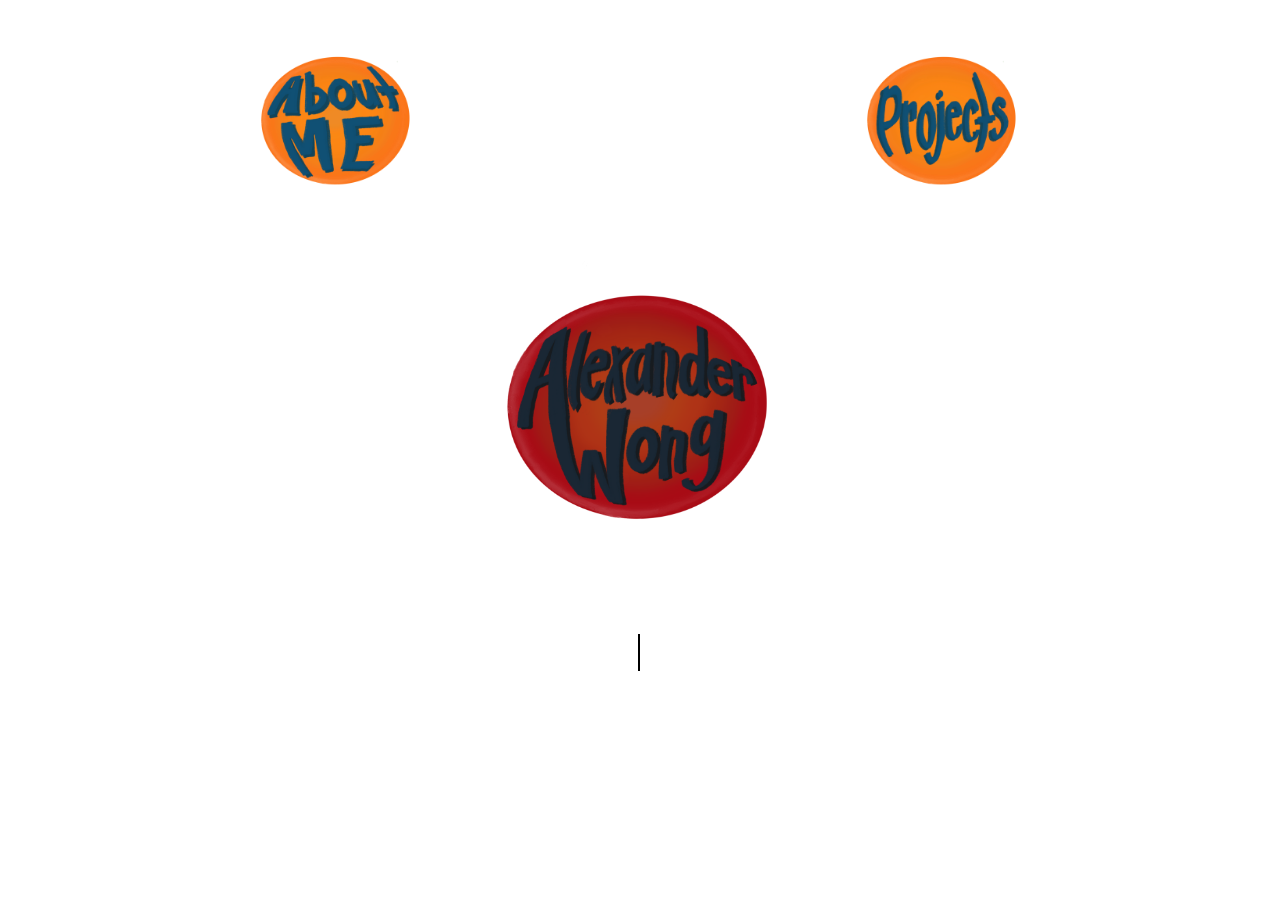
<file: index.html>
<!DOCTYPE html>
<html>
    <head>
        <title>Home</title>
        <link rel="icon" href="Images/headshot.jpg" type="image/x-icon">
        <meta name="viewport" content="width=device-width, initial-scale=1">
        <link href="style.css" rel="stylesheet"
    </head>
    <body>
        <table>
            <tr>
                <td align="left">
                    <img src="Images/about_me.png" onclick="document.location='about_me.html'">
                </td>
                <td align="right">
                    <img src="Images/projects.png" onclick="document.location='projects.html'">
                </td>
            </tr>
        </table>
        <p align="center">
            <img src="Images/name03.png" id="animateLogo" class="logo">
            <script>
                var image = document.getElementById("animateLogo");
                var images = ['Images/name01.png', 'Images/name02.png', 'Images/name03.png'];
                var idx = 0;
    
                function animateLogo() {
                    image.src = images[idx];
                    idx = (idx + 1) % images.length;  
                }
    
                setInterval(animateLogo, 1000);
            </script>
        </p>
        <h1 align="center">
            <div class="typing-animation-text">
                <span></span>
            </div>
        </h1>
    </body>
</html>
</file>
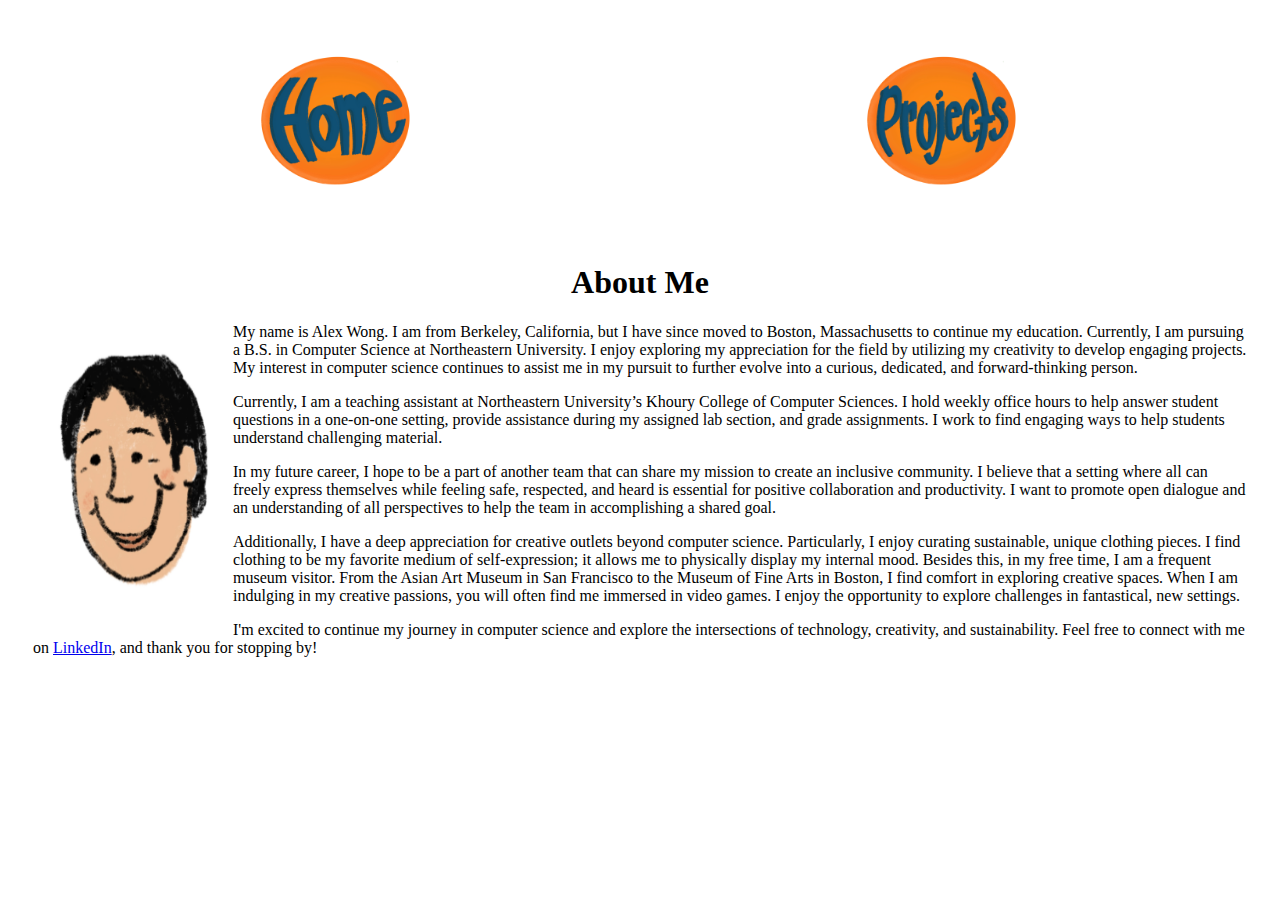
<file: about_me.html>
<!DOCTYPE html>
<html>
    <head>
        <title>About Me</title>
        <link rel="icon" href="Images/headshot.jpg" type="image/x-icon">
        <meta name="viewport" content="width=device-width, initial-scale=1">
        <link href="style.css" rel="stylesheet"
    </head>
    <body>
        <table>
            <tr>
                <td align="left">
                    <img src="Images/home.png" onclick="document.location='index.html'">
                </td>
                <td align="right">
                    <img src="Images/projects.png" onclick="document.location='projects.html'">
                </td>
            </tr>
        </table>
        <h1 align="center">About Me</h1>
        <img src="Images/headshot.jpg" class="headshot" align="left">
        <p>My name is Alex Wong. I am from Berkeley, California, but I have since moved to Boston, Massachusetts to continue my education. Currently, I am pursuing a B.S. in Computer Science at Northeastern University. I enjoy exploring my appreciation for the field by utilizing my creativity to develop engaging projects. My interest in computer science continues to assist me in my pursuit to further evolve into a curious, dedicated, and forward-thinking person.</p>
        <p>Currently, I am a teaching assistant at Northeastern University’s Khoury College of Computer Sciences. I hold weekly office hours to help answer student questions in a one-on-one setting, provide assistance during my assigned lab section, and grade assignments. I work to find engaging ways to help students understand challenging material.</p>
        <p>In my future career, I hope to be a part of another team that can share my mission to create an inclusive community. I believe that a setting where all can freely express themselves while feeling safe, respected, and heard is essential for positive collaboration and productivity. I want to promote open dialogue and an understanding of all perspectives to help the team in accomplishing a shared goal.</p>
        <p>Additionally, I have a deep appreciation for creative outlets beyond computer science. Particularly, I enjoy curating sustainable, unique clothing pieces. I find clothing to be my favorite medium of self-expression; it allows me to physically display my internal mood. Besides this, in my free time, I am a frequent museum visitor. From the Asian Art Museum in San Francisco to the Museum of Fine Arts in Boston, I find comfort in exploring creative spaces. When I am indulging in my creative passions, you will often find me immersed in video games. I enjoy the opportunity to explore challenges in fantastical, new settings.</p>
        <p>I'm excited to continue my journey in computer science and explore the intersections of technology, creativity, and sustainability. Feel free to connect with me on <a href="https://www.linkedin.com/in/alexander-wong-569848251/">LinkedIn</a>, and thank you for stopping by!</p>
    </body>
</html>
</file>
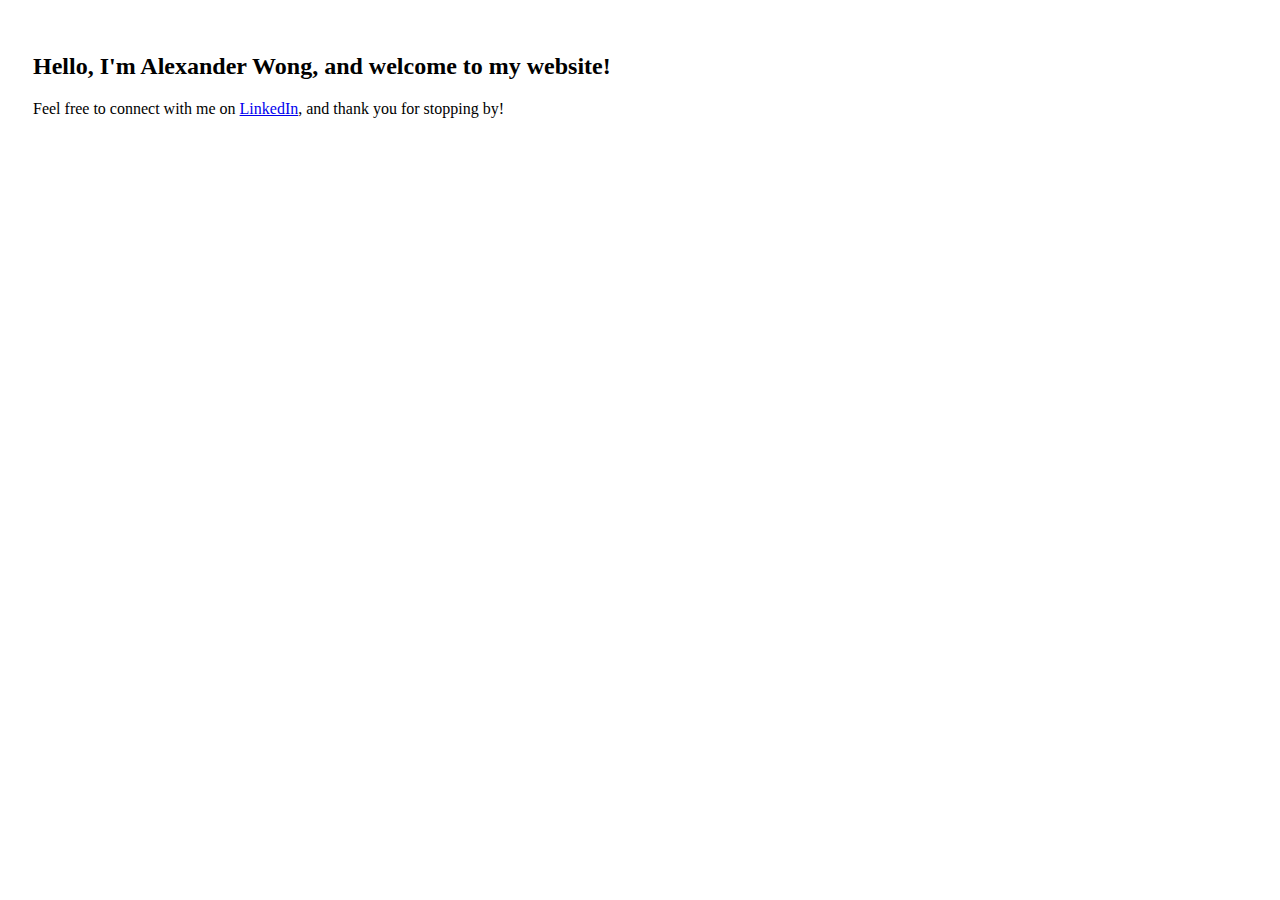
<file: alexanderwong.html>
<!DOCTYPE html>
<html>
    <head>
        <title>Alexander Wong</title>
        <meta name="viewport" content="width=device-width, initial-scale=1">
        <link href="style.css" rel="stylesheet"
    </head>
    <body>
        <h2>Hello, I'm Alexander Wong, and welcome to my website!</h2>
        
        <p>Feel free to connect with me on <a href="https://www.linkedin.com/in/alexander-wong-569848251/">LinkedIn</a>, and thank you for stopping by!</p>
    </body>
</html>
</file>
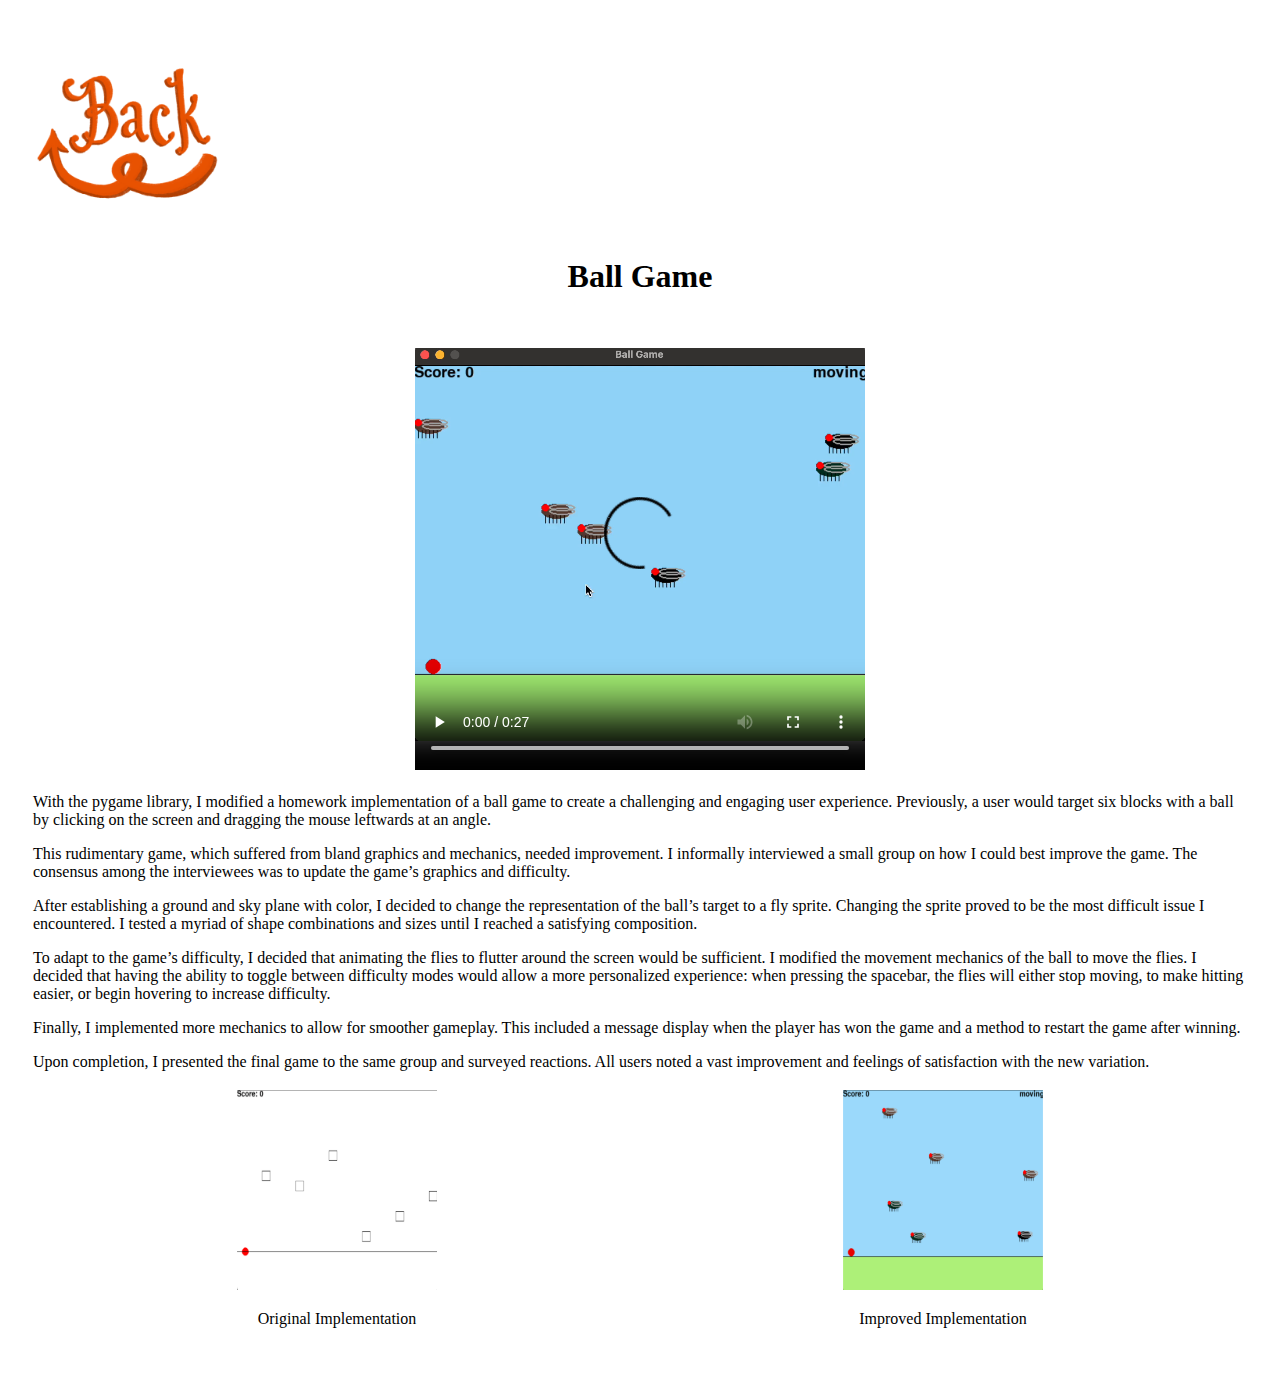
<file: ball_game.html>
<!DOCTYPE html>
<html>
    <head>
        <title>Ball Game</title>
        <link rel="icon" href="Images/headshot.jpg" type="image/x-icon">
        <meta name="viewport" content="width=device-width, initial-scale=1">
        <link href="style.css" rel="stylesheet"
    </head>
    <body>
        <img src="Images/back_button.png" onclick="document.location='projects.html'">
        <h1 align="center">Ball Game</h1>
        <table>
            <tr>
                <td align="center">
                    <video controls="controls">
                        <source src="Videos/ball_game_gameplay.mp4" type=video/mp4>
                    </video>
                </td>
            </tr>
        </table>
        <p>With the pygame library, I modified a homework implementation of a ball game to create a challenging and engaging user experience. Previously, a user would target six blocks with a ball by clicking on the screen and dragging the mouse leftwards at an angle.</p>
        <p>This rudimentary game, which suffered from bland graphics and mechanics, needed improvement. I informally interviewed a small group on how I could best improve the game. The consensus among the interviewees was to update the game’s graphics and difficulty.</p>
        <p>After establishing a ground and sky plane with color, I decided to change the representation of the ball’s target to a fly sprite. Changing the sprite proved to be the most difficult issue I encountered. I tested a myriad of shape combinations and sizes until I reached a satisfying composition.</p>
        <p>To adapt to the game’s difficulty, I decided that animating the flies to flutter around the screen would be sufficient. I modified the movement mechanics of the ball to move the flies. I decided that having the ability to toggle between difficulty modes would allow a more personalized experience: when pressing the spacebar, the flies will either stop moving, to make hitting easier, or begin hovering to increase difficulty.</p>
        <p>Finally, I implemented more mechanics to allow for smoother gameplay. This included a message display when the player has won the game and a method to restart the game after winning.</p>
        <p>Upon completion, I presented the final game to the same group and surveyed reactions. All users noted a vast improvement and feelings of satisfaction with the new variation.</p>
        <table>
            <tr>
                <td align="left">
                    <img src="Images/original_ball_game.png">
                    <p>Original Implementation</p>
    
                </td>
                <td align="right">
                    <img src="Images/improved_ball_game.png">
                    <p>Improved Implementation</p>
                </td>
            </tr>
        </table>
    </body>
</html>
</file>
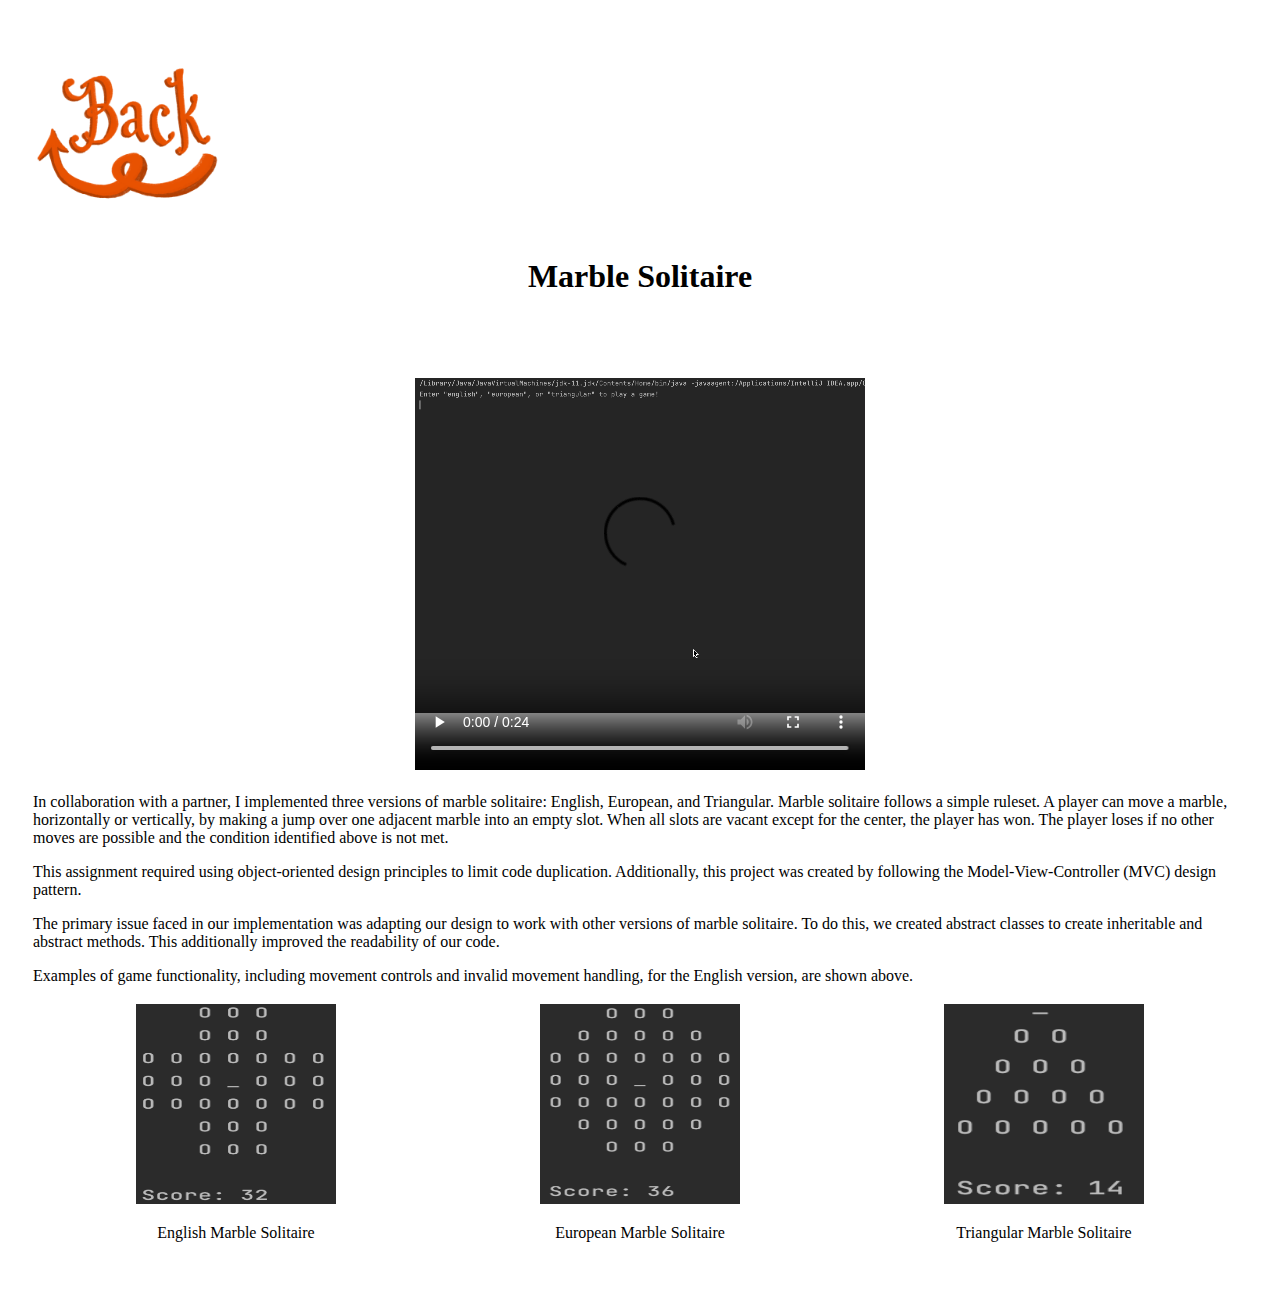
<file: marble_solitaire.html>
<!DOCTYPE html>
<html>
    <head>
        <title>Marble Solitaire</title>
        <link rel="icon" href="Images/headshot.jpg" type="image/x-icon">
        <meta name="viewport" content="width=device-width, initial-scale=1">
        <link href="style.css" rel="stylesheet"
    </head>
    <body>
        <img src="Images/back_button.png" onclick="document.location='projects.html'">
        <h1 align="center">Marble Solitaire</h1>
        <table>
            <tr>
                <td align="center">
                    <video controls="controls">
                        <source src="Videos/marble_solitaire.mp4" type=video/mp4>
                    </video>
                </td>
            </tr>
        </table>
        <p>In collaboration with a partner, I implemented three versions of marble solitaire: English, European, and Triangular. Marble solitaire follows a simple ruleset. A player can move a marble, horizontally or vertically, by making a jump over one adjacent marble into an empty slot. When all slots are vacant except for the center, the player has won. The player loses if no other moves are possible and the condition identified above is not met.</p>  
        <p>This assignment required using object-oriented design principles to limit code duplication. Additionally, this project was created by following the Model-View-Controller (MVC) design pattern.</p> 
        <p>The primary issue faced in our implementation was adapting our design to work with other versions of marble solitaire. To do this, we created abstract classes to create inheritable and abstract methods. This additionally improved the readability of our code.</p>
        <p>Examples of game functionality, including movement controls and invalid movement handling, for the English version, are shown above.</p>
        <table>
            <tr>
                <td align="left">
                    <img src="Images/english.png">
                    <p>English Marble Solitaire</p>
    
                </td>
                <td align="center">
                    <img src="Images/european.png">
                    <p>European Marble Solitaire</p>
                </td>
                <td align="right">
                    <img src="Images/triangular.png">
                    <p>Triangular Marble Solitaire</p>
                </td>
            </tr>
        </table>
    </body>
</html>
</file>
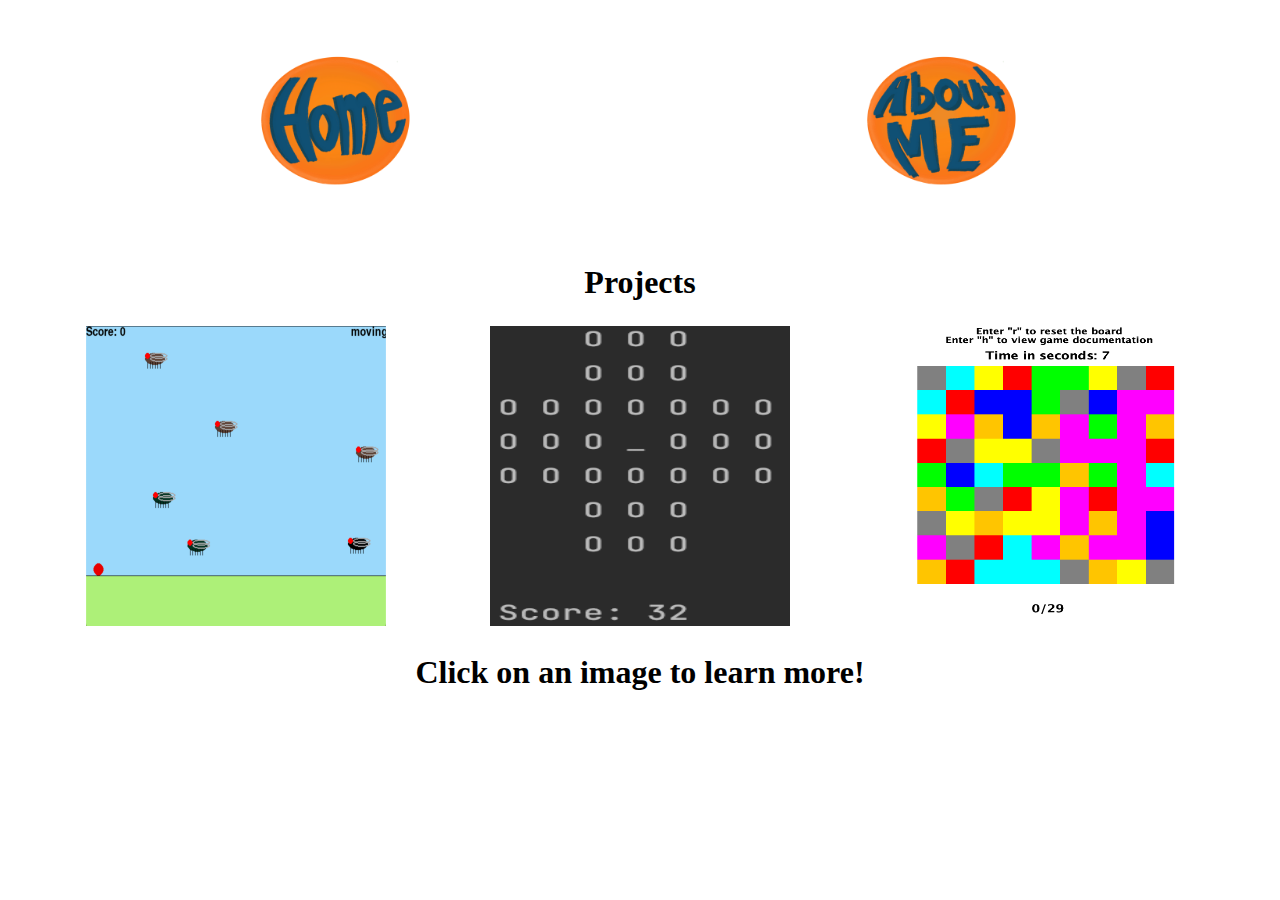
<file: projects.html>
<!DOCTYPE html>
<html>
    <head>
        <title>Projects</title>
        <link rel="icon" href="Images/headshot.jpg" type="image/x-icon">
        <meta name="viewport" content="width=device-width, initial-scale=1">
        <link href="style.css" rel="stylesheet">
    </head>
    <body>
        <table>
            <tr>
                <td align="left">
                    <img src="Images/home.png" onclick="document.location='index.html'">
                </td>
                <td align="right">
                    <img src="Images/about_me.png" onclick="document.location='about_me.html'">
                </td>
            </tr>
        </table>
        <h1 align="center">Projects</h1>
        <table>
            <tr>
                <td align="left">
                    <img src="Images/improved_ball_game.png" id="animateLogo" class="project" onclick="document.location='ball_game.html'">
                </td>
                <td align="center">
                    <img src="Images/english.png" id="animateLogo" class="project" onclick="document.location='marble_solitaire.html'">
                </td>
                <td align="right">
                    <img src="Images/flood_it.png" id="animateLogo" class="project" onclick="document.location='flood_it.html'">
                </td>
            </tr>
        </table>
        <h1 align="center">Click on an image to learn more!</h1>
    </body>
</html>
</file>
<file: style.css>
body {
    background: #fff;
    color: #000;
    padding: 25px;
    font-family: 'Times New Roman', Times, serif;
}

img {
    width: 20vw;
    height: 20vw; 
    max-width: 200px; 
    max-height: 200px; 
}

video {
  width: 45vw;
  height: 45vw; 
  max-width: 450px; 
  max-height: 450px; 
}

.logo {
  width: 45vw;
  height: 45vw; 
  max-width: 350px; 
  max-height: 350px; 
}

.headshot {
  width: 30vw;
  height: 40vw; 
  max-width: 200px; 
  max-height: 300px; 
}

.project {
  width: 25vw;
  height: 25vw; 
  max-width: 300px; 
  max-height: 300px; 
}

table {
    width: 100%;
    margin-top: 0px;
    margin-bottom: 0px;
}

td {
    text-align: center;
}

.typing-animation {
  font-size: 35px;
  font-weight: 600;
  min-width: 200px;

}

.typing-animation-text span {
  position: relative;
}

.typing-animation-text span::before {
  content: "";
  color: black;
  animation: text 20s infinite;
}

.typing-animation-text span::after {
  content: "";
  color: black;
  position: absolute;
  width: calc(100% + 8px);
  height: 36.25px;
  background-color: white;
  border-left: 2.5px solid black;
  right: -8px;
  animation: cursor 1.025s infinite, typing 27.5s steps(25) infinite;
}

@keyframes cursor {
  to {
    border-left: 2.5px solid white;
  }
}

@keyframes text {
  0%, 100% {
    content: "Hello, I'm Alex. Welcome to my website!";
  } 
}

@keyframes typing {
  10%, 15%, 30%, 35%, 50%, 55%, 70%, 75%, 90%, 95%{
    width: 0;
  }
  5%, 20%, 25%, 40%, 45%, 60%, 65%, 80%, 85% {
    width: calc(100% + 8px);
  }
}
</file>
